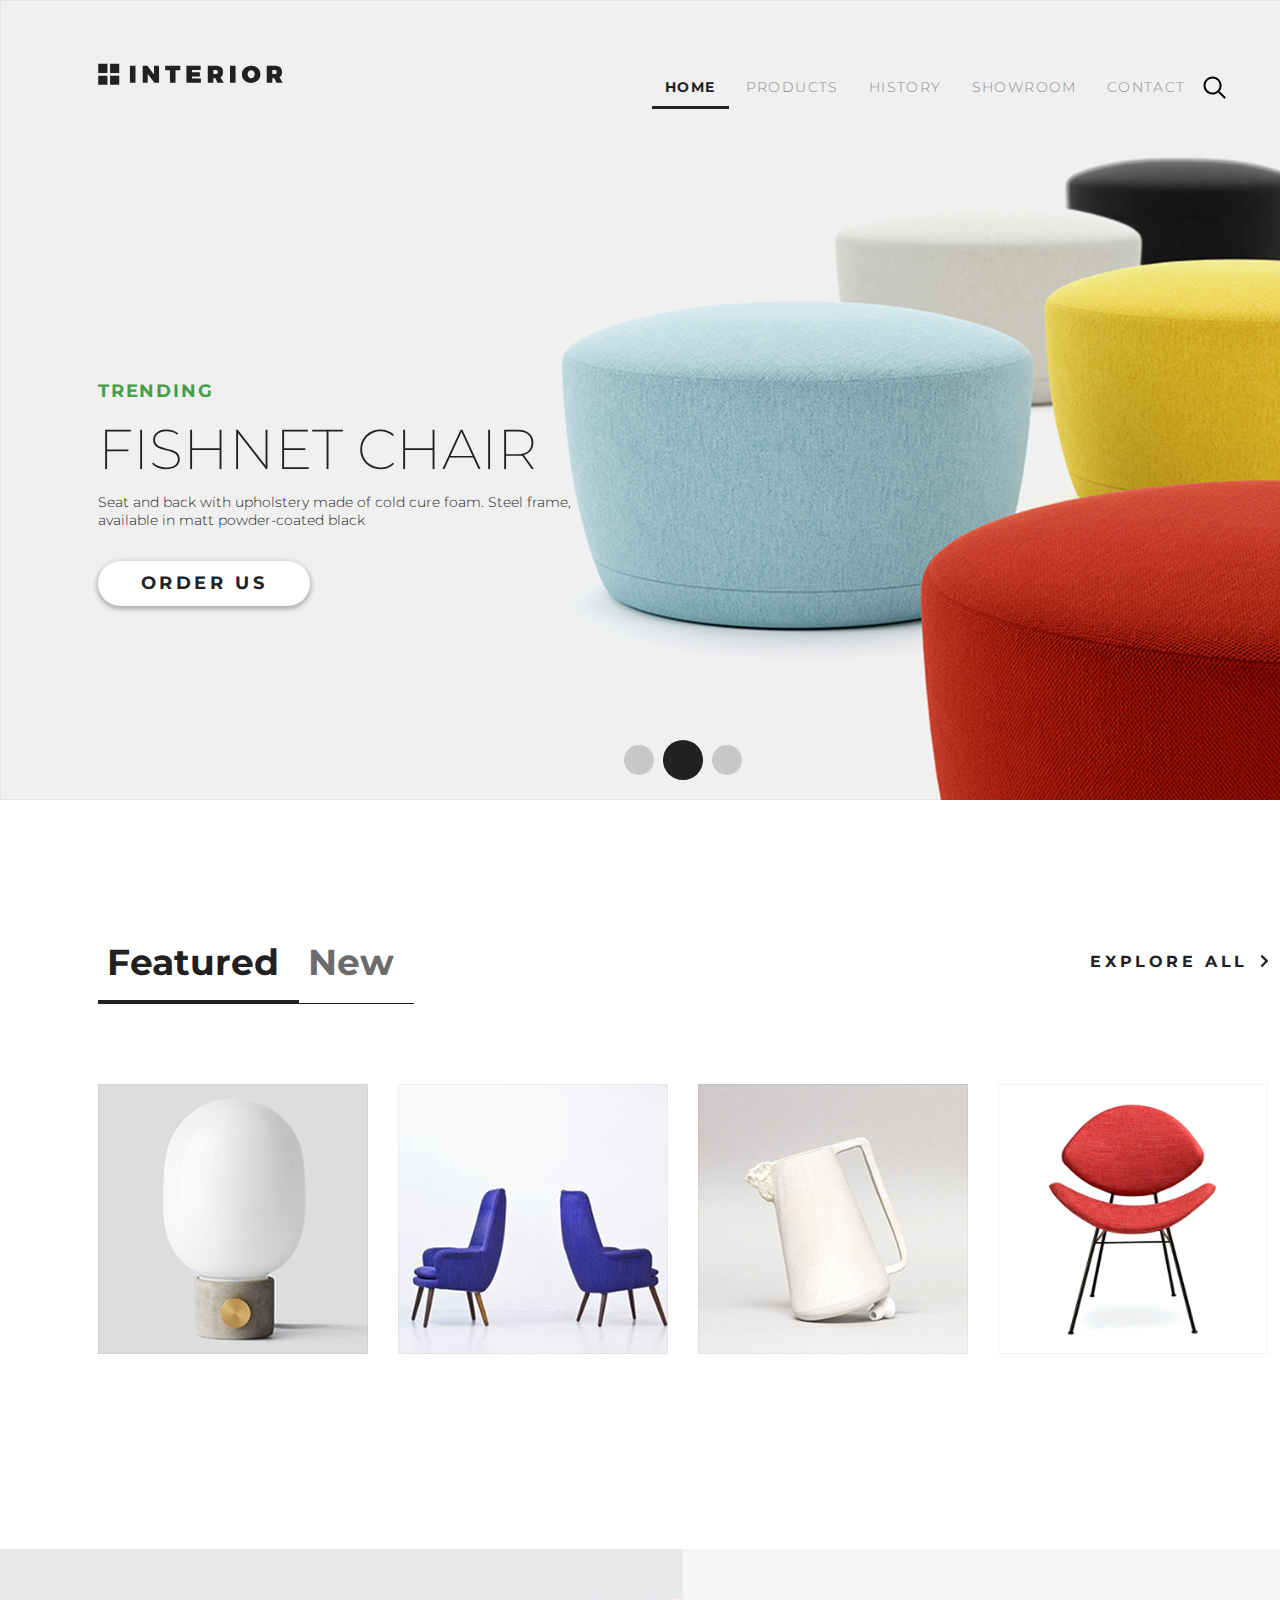
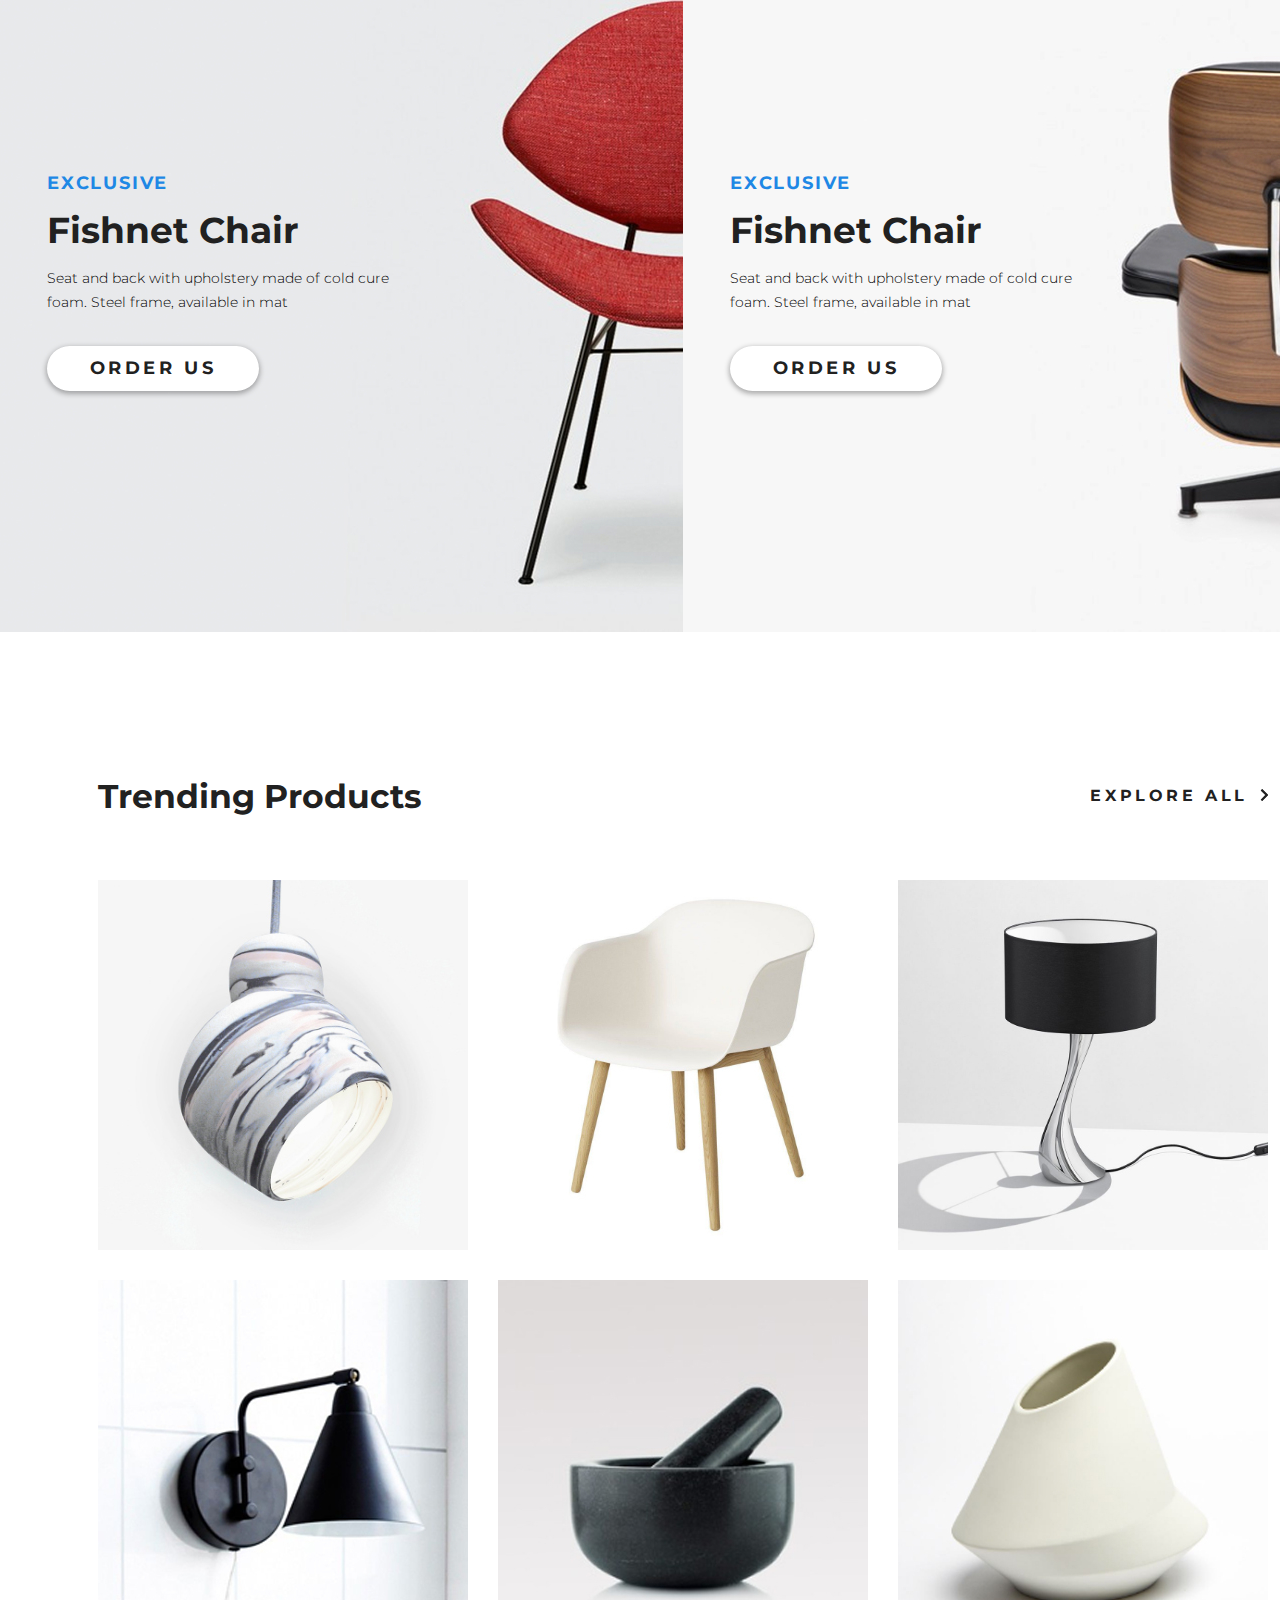
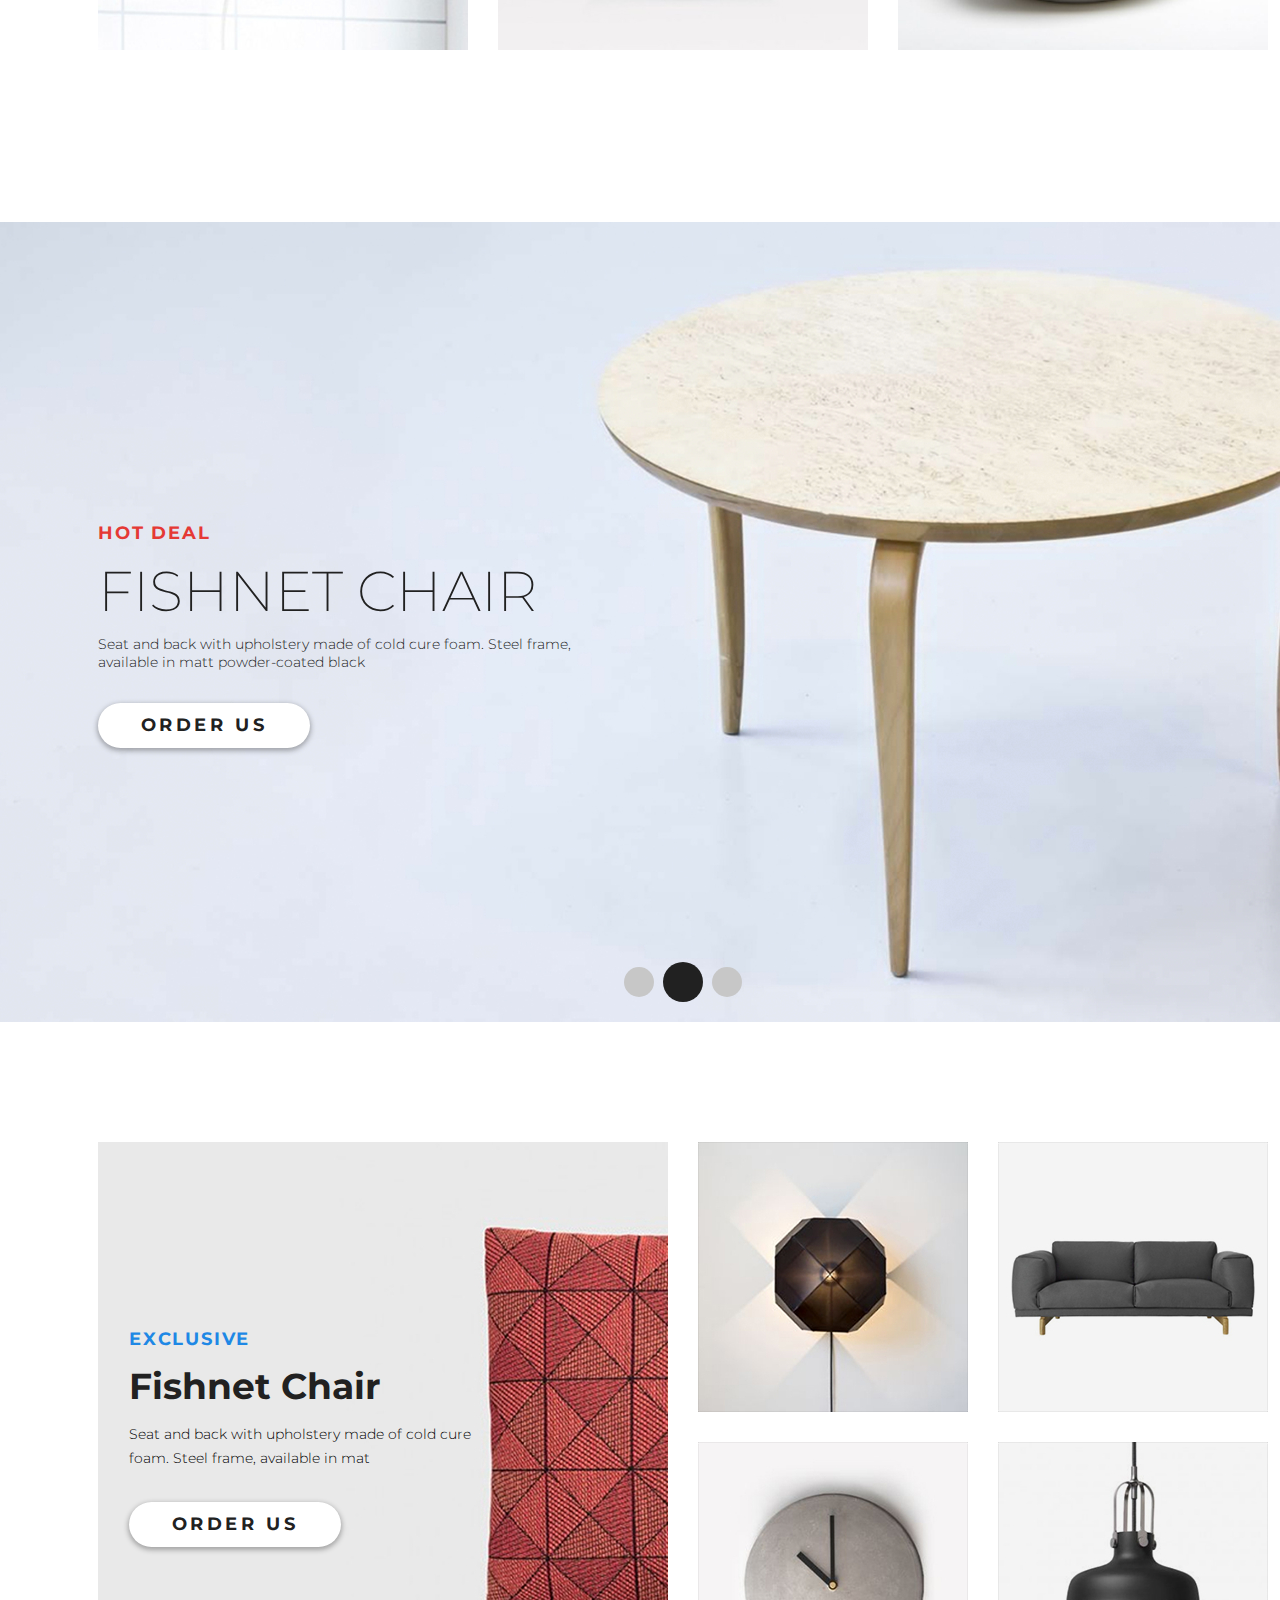
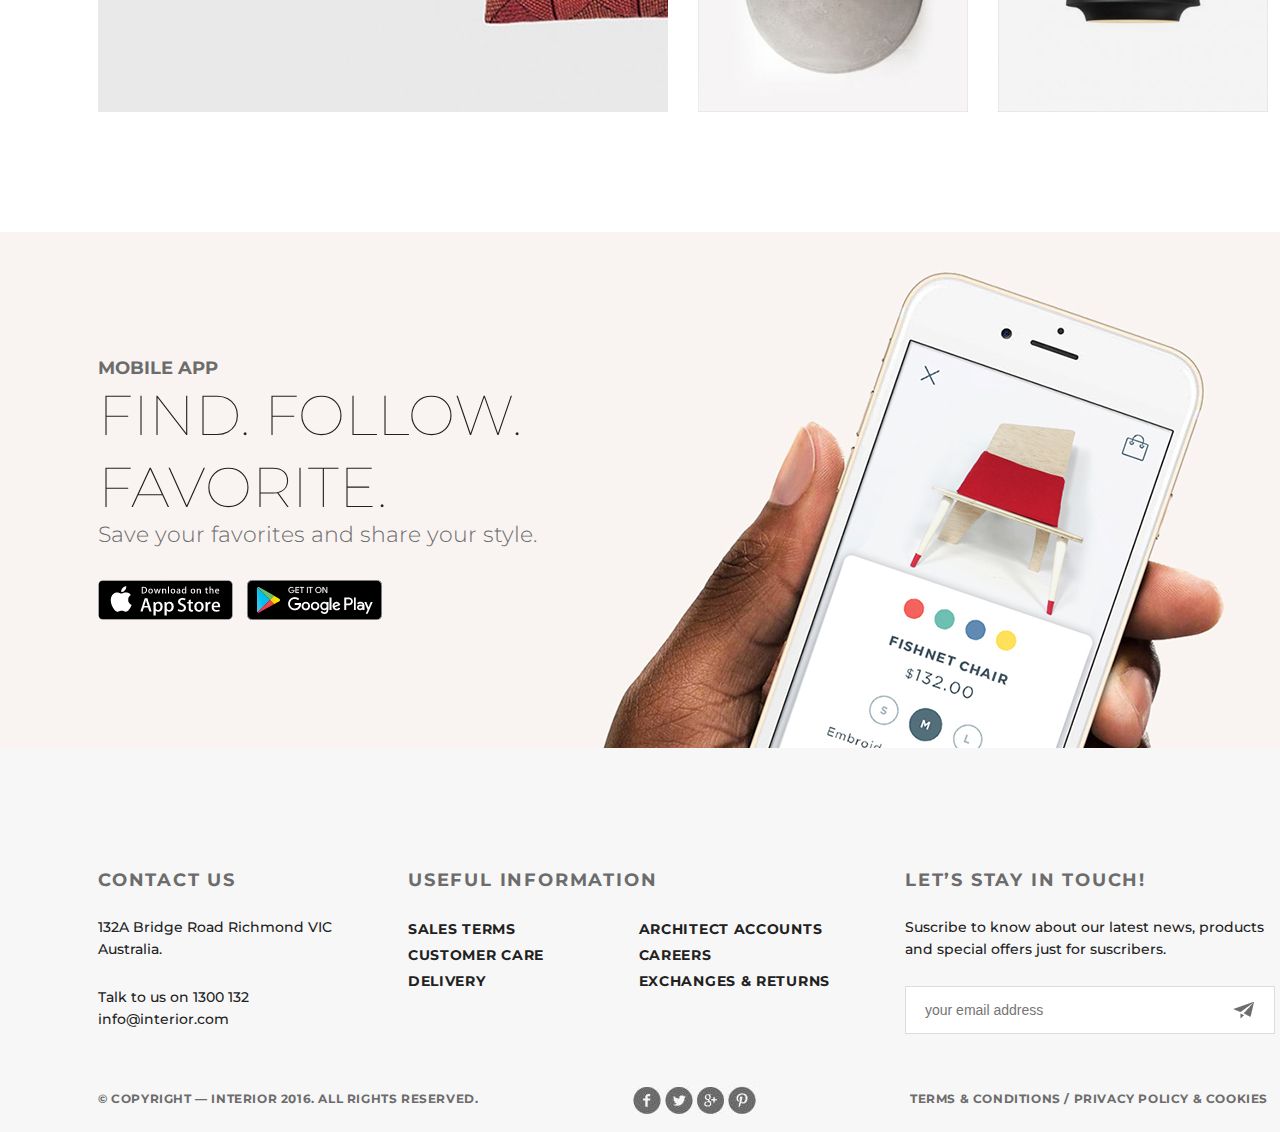
<file: index.html>
<!DOCTYPE html>
<html lang="en">
<head>
    <meta charset="UTF-8">
    <meta name="viewport" content="width=device-width, initial-scale=1.0">
    <meta http-equiv="X-UA-Compatible" content="ie=edge">
     <link href="https://fonts.googleapis.com/css2?family=Montserrat:wght@100;200;300;400;500;700&display=swap" rel="stylesheet">
    <link rel="stylesheet" href="css/style.css">
    <title>Home | Interior</title>
</head>
<body>
    <div class="main-container">
        <div class="slider">
            <header class="header clearfix padding-site">
                <a class="logo" href="#"><img src="img/logo.svg" alt="logo"></a>
                <nav class="main-nav">
                    <ul class="menu">
                        <li class="menu-list"><a href="#" class="menu-link menu-link-active">Home</a></li>
                        <li class="menu-list"><a href="products.html" class="menu-link">Products</a></li>
                        <li class="menu-list"><a href="#" class="menu-link">History</a></li>
                        <li class="menu-list"><a href="#" class="menu-link">Showroom</a></li>
                        <li class="menu-list"><a href="contact.html" class="menu-link">Contact</a></li>
                        <li class="menu-list"><img class="search" src="img/search.svg" alt="search"></li>
                    </ul>
                </nav>
            </header>
            <div class="slider-text padding-site">
                <p class="slider-trending">Trending</p>
                <h2 class="slider-h2">Fishnet chair</h2>
                <div class="slider-content">Seat and back with upholstery made of cold cure foam. Steel frame, available in matt powder-coated black</div>
                <a href="fishnet-chair.html" class="button-order-us">Order us</a>
            </div>
            <div class="pagination">
                <a href="#" class="pagination-list"></a>
                <a href="#" class="pagination-list pagination-list-center"></a>
                <a href="#" class="pagination-list"></a>
            </div>
        </div>
        <div class="featured-container">
            <div class="featured-title padding-site">
                <ul class="featured-tab">
                    <li class="featured-tab-list"><a href="#" class="featured-tab-link featured-tab-link-active">Featured</a></li><li class="featured-tab-list"><a href="#" class="featured-tab-link">New</a></li>
                </ul>
                <a href="products.html" class="button-explore-all">
                    Explore all<img class="arrow" src="img/arrow.svg" alt="arrow">
                </a>
            </div>
            <div class="featured-content padding-site">
                <div class="featured-product">
                    <div class="featured-product-hover">
                        <a href="fishnet-chair.html" class="featured-product-link"><img class="button-arrow" src="img/arrow.svg" alt="arrow-link"></a>
                        <h2 class="featured-product-h2">Fishnet chair</h2>
                        <p class="featured-product-text">Seat and back with upholstery made of cold cure foam</p>
                    </div>
                </div>
                <div class="featured-product">
                    <div class="featured-product-hover">
                        <a href="fishnet-chair.html" class="featured-product-link"><img class="button-arrow" src="img/arrow.svg" alt="arrow-link"></a>
                        <h2 class="featured-product-h2">Fishnet chair</h2>
                        <p class="featured-product-text">Seat and back with upholstery made of cold cure foam</p>
                    </div>
                </div>
                <div class="featured-product">
                    <div class="featured-product-hover">
                        <a href="fishnet-chair.html" class="featured-product-link"><img class="button-arrow" src="img/arrow.svg" alt="arrow-link"></a>
                        <h2 class="featured-product-h2">Fishnet chair</h2>
                        <p class="featured-product-text">Seat and back with upholstery made of cold cure foam</p>
                    </div>
                </div>
                <div class="featured-product">
                    <div class="featured-product-hover">
                        <a href="fishnet-chair.html" class="featured-product-link"><img class="button-arrow" src="img/arrow.svg" alt="arrow-link"></a>
                        <h2 class="featured-product-h2">Fishnet chair</h2>
                        <p class="featured-product-text">Seat and back with upholstery made of cold cure foam</p>
                    </div>
                </div>
            </div>
        </div>
        <div class="promo-container">
            <div class="promo-product">
                <div class="promo-content">
                    <p class="promo-exclusive">Exclusive</p>
                    <h2 class="promo-h2">Fishnet Chair</h2>
                    <p class="promo-text">Seat and back with upholstery made of cold cure foam. Steel frame, available in mat</p>
                    <a href="fishnet-chair.html" class="button-order-us">Order us</a>
                </div>
            </div>
            <div class="promo-product">
                <div class="promo-content">
                    <p class="promo-exclusive">Exclusive</p>
                    <h2 class="promo-h2">Fishnet Chair</h2>
                    <p class="promo-text">Seat and back with upholstery made of cold cure foam. Steel frame, available in mat</p>
                    <a href="fishnet-chair.html" class="button-order-us">Order us</a>
                </div>
            </div>
        </div>
        <div class="trending-container padding-site">
            <div class="trending-title">
                <h2 class="trending-h2">Trending Products</h2>
                <a href="products.html" class="button-explore-all">
                    Explore all<img class="arrow" src="img/arrow.svg" alt="arrow">
                </a>
            </div>
            <div class="trending-content">
                <a href="fishnet-chair.html">
                    <img src="img/product-img-6.jpg" alt="product1" class="product-img">
                </a>
                <a href="fishnet-chair.html">
                    <img src="img/product-img-5.jpg" alt="product2" class="product-img">
                </a>
                <a href="fishnet-chair.html">
                    <img src="img/product-img-4.jpg" alt="product3" class="product-img">
                </a>
                <a href="fishnet-chair.html">
                    <img src="img/product-img-3.jpg" alt="product4" class="product-img">
                </a>
                <a href="fishnet-chair.html">
                    <img src="img/product-img-2.jpg" alt="product5" class="product-img">
                </a>
                <a href="fishnet-chair.html">
                    <img src="img/product-img-1.jpg" alt="product6" class="product-img">
                </a>
            </div>
        </div>
        <div class="hot-deal-slider">
            <div class="hot-deal-text padding-site">
                <p class="hot-deal">Hot deal</p>
                <h2 class="hot-deal-h2">Fishnet Chair</h2>
                <p class="hot-deal-content">Seat and back with upholstery made of cold cure foam. Steel frame, available in matt powder-coated black</p>
                <a href="fishnet-chair.html" class="button-order-us">Order us</a>
            </div>
            <div class="pagination">
                <a href="#" class="pagination-list"></a>
                <a href="#" class="pagination-list pagination-list-center"></a>
                <a href="#" class="pagination-list"></a>
            </div>
        </div>
        <div class="exclusive-container padding-site">
            <div class="exclusive-main-product">
                <div class="exclusive-main-content">
                    <p class="exclusive-exclusive">Exclusive</p>
                    <h2 class="exclusive-h2">Fishnet Chair</h2>
                    <p class="exclusive-text">Seat and back with upholstery made of cold cure foam. Steel frame, available in mat</p>
                    <a href="fishnet-chair.html" class="button-order-us">Order us</a>
                </div>
            </div>
            <div class="exclusive-other-products">
                <a href="fishnet-chair.html">
                    <img src="img/exclusive-product-4.jpg" alt="product2" class="exclusive-product-img">
                </a>
                <a href="fishnet-chair.html">
                    <img src="img/exclusive-product-3.jpg" alt="product3" class="exclusive-product-img">
                </a>
                <a href="fishnet-chair.html">
                    <img src="img/exclusive-product-2.jpg" alt="product4" class="exclusive-product-img">
                </a>
                <a href="fishnet-chair.html">
                    <img src="img/exclusive-product-1.jpg" alt="product5" class="exclusive-product-img">
                </a>
            </div>
        </div>
        <div class="mobile-app-container padding-site">
            <div class="mobile-app-text">
                <p class="mobile-app">Mobile app</p>
                <h2 class="mobile-app-h2">Find. Follow. Favorite.</h2>
                <p class="mobile-app-content">Save your favorites and share your style.</p>
                <div class="store-links-container">
                    <a class="store-link" href="#"><img src="img/app-store.jpg" alt="app store"></a>
                    <a class="store-link" href="#"><img src="img/google-play.jpg" alt="google play"></a>
                </div>
            </div>
        </div>
        <footer class="footer padding-site">
            <div class="fotter-content">
                <div class="contacts">
                    <h2 class="footer-content-h2">Contact us</h2>
                    <p class="footer-text footer-margin-bottom">132A Bridge Road Richmond VIC Australia.</p>
                    <p class="footer-text">Talk to us on 1300 132</p>
                    <p class="footer-text">info@interior.com</p>
                </div>
                <div class="useful-inform">
                    <h2 class="footer-content-h2">Useful information</h2>
                    <ul class="useful-inform-menu">
                        <li class="useful-inform-menu-list"><a href="#" class="useful-inform-menu-link">Sales terms</a></li>
                        <li class="useful-inform-menu-list"><a href="#" class="useful-inform-menu-link">Customer care</a></li>
                        <li class="useful-inform-menu-list"><a href="#" class="useful-inform-menu-link">Delivery</a></li>
                        <li class="useful-inform-menu-list"><a href="#" class="useful-inform-menu-link">Architect accounts</a></li>
                        <li class="useful-inform-menu-list"><a href="#" class="useful-inform-menu-link">Careers</a></li>
                        <li class="useful-inform-menu-list"><a href="#" class="useful-inform-menu-link">Exchanges & returns</a></li>
                    </ul>
                </div>
                <div class="subscribe">
                    <h2 class="footer-content-h2">Let’s Stay in Touch!</h2>
                    <p class="footer-text footer-margin-bottom">Suscribe to know about our latest news, products and special offers just for suscribers.</p>
                    <form action="#" class="subscribe-form">
                        <input type="text" class="subscribe-input" placeholder="your email address">
                        <a href="#" class="button-subscribe"><img src="img/submit-logo.png" alt="submit" class="button-subscribe-img"></a>
                    </form>
                </div>
            </div>
            <div class="footers-footer">
                <p class="footers-text">&copy;&nbsp;Copyright&nbsp;&mdash; INTERIOR 2016. All Rights Reserved.</p>
                <ul class="fotters-social-network-menu">
                    <li class="fotters-social-network-list"><a href="#"><img src="img/logo-facebook.jpg" alt="facebook"></a></li>
                    <li class="fotters-social-network-list"><a href="#"><img src="img/logo-twitter.jpg" alt="twitter"></a></li>
                    <li class="fotters-social-network-list"><a href="#"><img src="img/logo-google.jpg" alt="google"></a></li>
                    <li class="fotters-social-network-list"><a href="#"><img src="img/logo-pinterest.jpg" alt="pinterest"></a></li>
                </ul>
                <p class="footers-text">Terms &amp;&nbsp;Conditions&nbsp;/ Privacy policy &amp;&nbsp;Cookies</p>
            </div>
        </footer>
    </div>
</body>
</html>
</file>
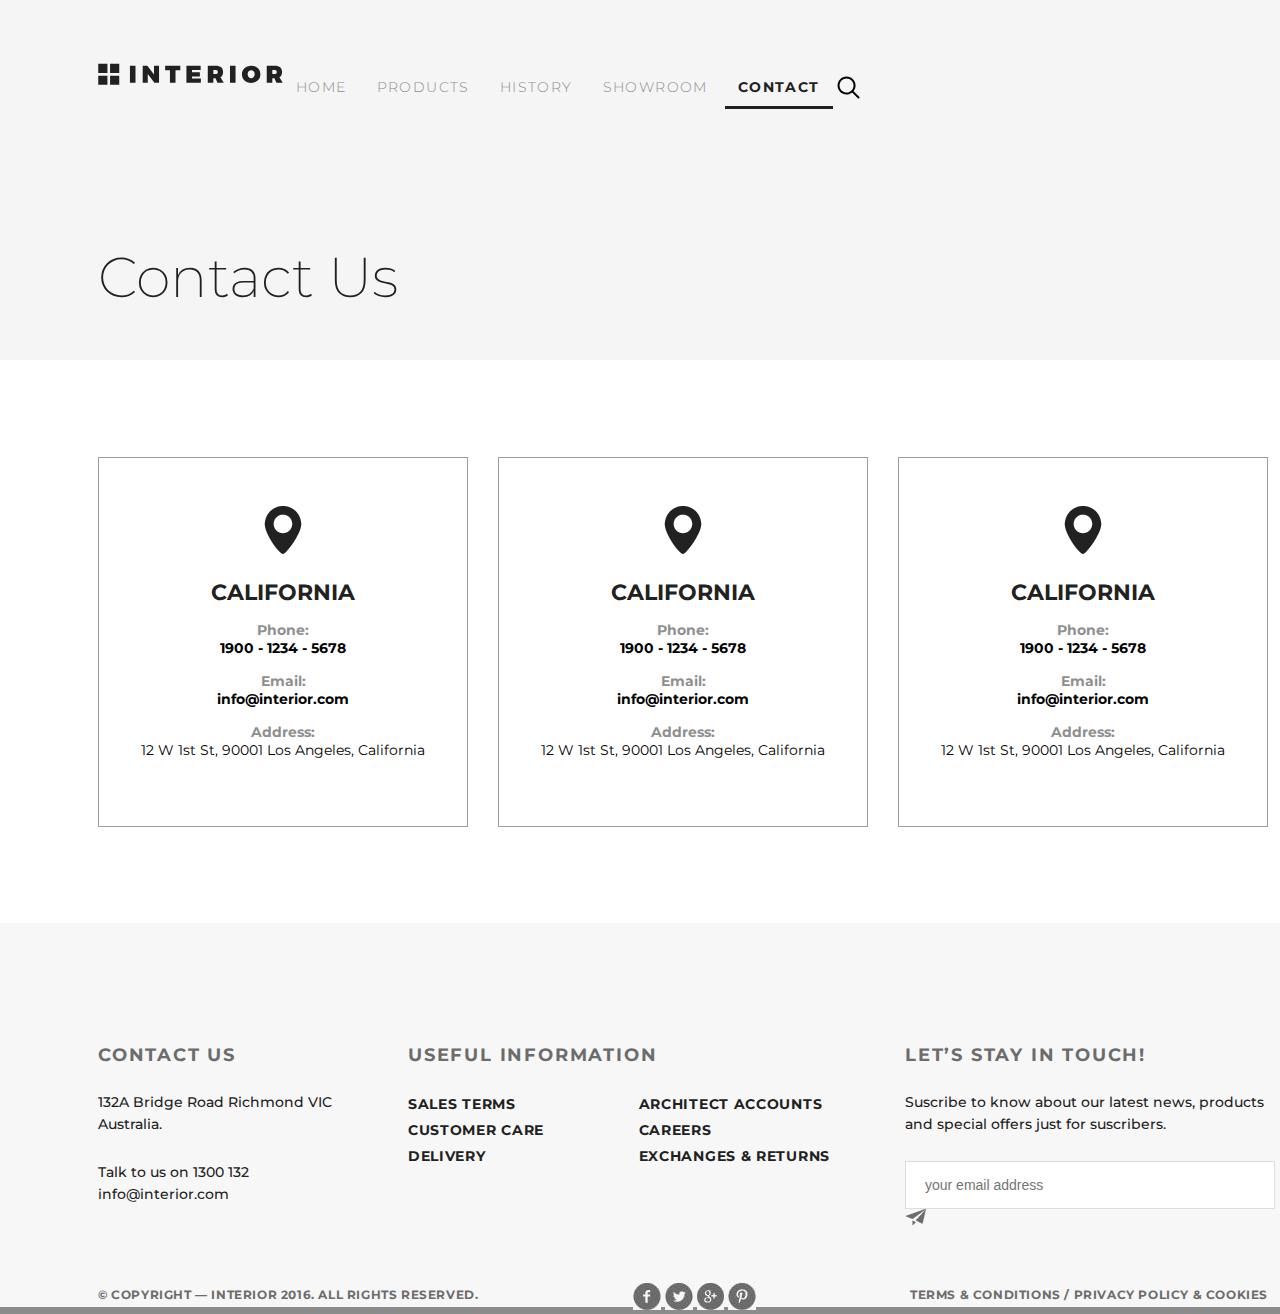
<file: contact.html>
<!DOCTYPE html>
<html lang="en">
<head>
    <meta charset="UTF-8">
    <meta name="viewport" content="width=device-width, initial-scale=1.0">
    <meta http-equiv="X-UA-Compatible" content="ie=edge">
     <link href="https://fonts.googleapis.com/css2?family=Montserrat:wght@100;300;400;500;700&display=swap" rel="stylesheet">
    <link rel="stylesheet" href="css/style.css">
    <title>Document</title>
</head>
<body>
    <div class="main-container">
        <div class="contact-header">
            <header class="header clearfix padding-site">
                <a class="logo" href="#"><img src="img/logo.svg" alt="logo"></a>
                <ul class="menu">
                    <li class="menu-list"><a href="index.html" class="menu-link">Home</a></li>
                    <li class="menu-list"><a href="#" class="menu-link">Products</a></li>
                    <li class="menu-list"><a href="#" class="menu-link">History</a></li>
                    <li class="menu-list"><a href="#" class="menu-link">Showroom</a></li>
                    <li class="menu-list"><a href="#" class="menu-link menu-link-active">Contact</a></li>
                    <li class="menu-list"><img class="search" src="img/search.svg" alt="search"></li>
                </ul>
            </header>
            <h2 class="contact-header-h2 padding-site">Contact Us</h2>
        </div>
        <div class="location-container padding-site">
            <div class="location-content">
                <img src="img/location-logo.png" alt="location logo" class="location-logo">
                <h3 class="location-h3">California</h3>
                <p class="location-text"><span class="location-span">Phone:</span><br><b>1900 - 1234 - 5678</b></p>
                <p class="location-text"><span class="location-span">Email:</span><br><b>info@interior.com</b></p>
                <p class="location-text"><span class="location-span">Address:</span><br>12 W 1st St, 90001 Los Angeles, California</p>
            </div>
            <div class="location-content">
                <img src="img/location-logo.png" alt="location logo" class="location-logo">
                <h3 class="location-h3">California</h3>
                <p class="location-text"><span class="location-span">Phone:</span><br><b>1900 - 1234 - 5678</b></p>
                <p class="location-text"><span class="location-span">Email:</span><br><b>info@interior.com</b></p>
                <p class="location-text"><span class="location-span">Address:</span><br>12 W 1st St, 90001 Los Angeles, California</p>
            </div>
            <div class="location-content">
                <img src="img/location-logo.png" alt="location logo" class="location-logo">
                <h3 class="location-h3">California</h3>
                <p class="location-text"><span class="location-span">Phone:</span><br><b>1900 - 1234 - 5678</b></p>
                <p class="location-text"><span class="location-span">Email:</span><br><b>info@interior.com</b></p>
                <p class="location-text"><span class="location-span">Address:</span><br>12 W 1st St, 90001 Los Angeles, California</p>
            </div>
        </div>
        <footer class="footer padding-site">
            <div class="fotter-content">
                <div class="contacts">
                    <h2 class="footer-content-h2">Contact us</h2>
                    <p class="footer-text footer-margin-bottom">132A Bridge Road Richmond VIC Australia.</p>
                    <p class="footer-text">Talk to us on 1300 132</p>
                    <p class="footer-text">info@interior.com</p>
                </div>
                <div class="useful-inform">
                    <h2 class="footer-content-h2">Useful information</h2>
                    <ul class="useful-inform-menu">
                        <li class="useful-inform-menu-list"><a href="#" class="useful-inform-menu-link">Sales terms</a></li>
                        <li class="useful-inform-menu-list"><a href="#" class="useful-inform-menu-link">Customer care</a></li>
                        <li class="useful-inform-menu-list"><a href="#" class="useful-inform-menu-link">Delivery</a></li>
                        <li class="useful-inform-menu-list"><a href="#" class="useful-inform-menu-link">Architect accounts</a></li>
                        <li class="useful-inform-menu-list"><a href="#" class="useful-inform-menu-link">Careers</a></li>
                        <li class="useful-inform-menu-list"><a href="#" class="useful-inform-menu-link">Exchanges & returns</a></li>
                    </ul>
                </div>
                <div class="subscribe">
                    <h2 class="footer-content-h2">Let’s Stay in Touch!</h2>
                    <p class="footer-text footer-margin-bottom">Suscribe to know about our latest news, products and special offers just for suscribers.</p>
                    <form action="#" class="subscribe-form">
                        <input type="text" class="subscribe-input" placeholder="your email address">
                        <a href="#" class="subscribe-button"><img src="img/submit-logo.png" alt="submit" class="subscribe-button-img"></a>
                    </form>
                </div>
            </div>
            <div class="footers-footer">
                <p class="footers-text">&copy;&nbsp;Copyright&nbsp;&mdash; INTERIOR 2016. All Rights Reserved.</p>
                <ul class="fotters-social-network-menu">
                    <li class="fotters-social-network-list"><a href="#"><img src="img/logo-facebook.jpg" alt="facebook"></a></li>
                    <li class="fotters-social-network-list"><a href="#"><img src="img/logo-twitter.jpg" alt="twitter"></a></li>
                    <li class="fotters-social-network-list"><a href="#"><img src="img/logo-google.jpg" alt="google"></a></li>
                    <li class="fotters-social-network-list"><a href="#"><img src="img/logo-pinterest.jpg" alt="pinterest"></a></li>
                </ul>
                <p class="footers-text">Terms &amp;&nbsp;Conditions&nbsp;/ Privacy policy &amp;&nbsp;Cookies</p>
            </div>
        </footer>
    </div>
</body>
</html>
</file>
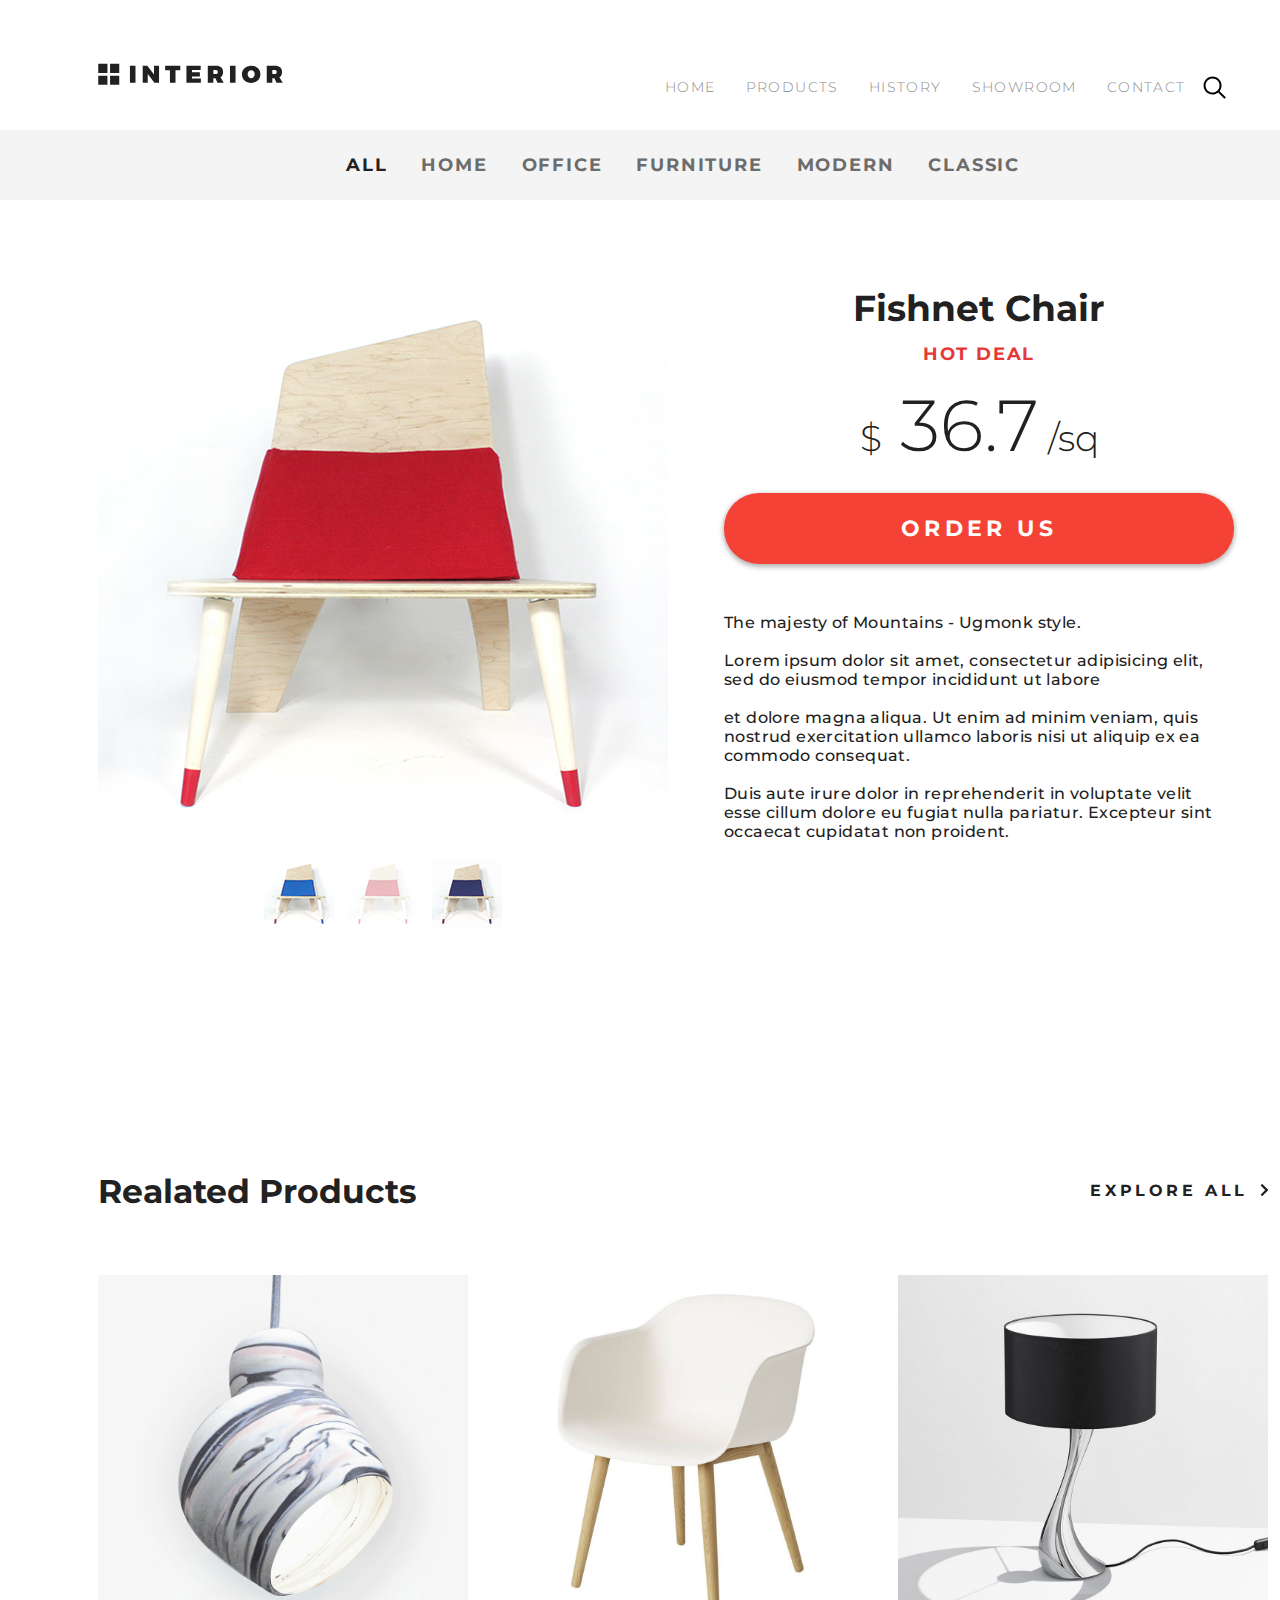
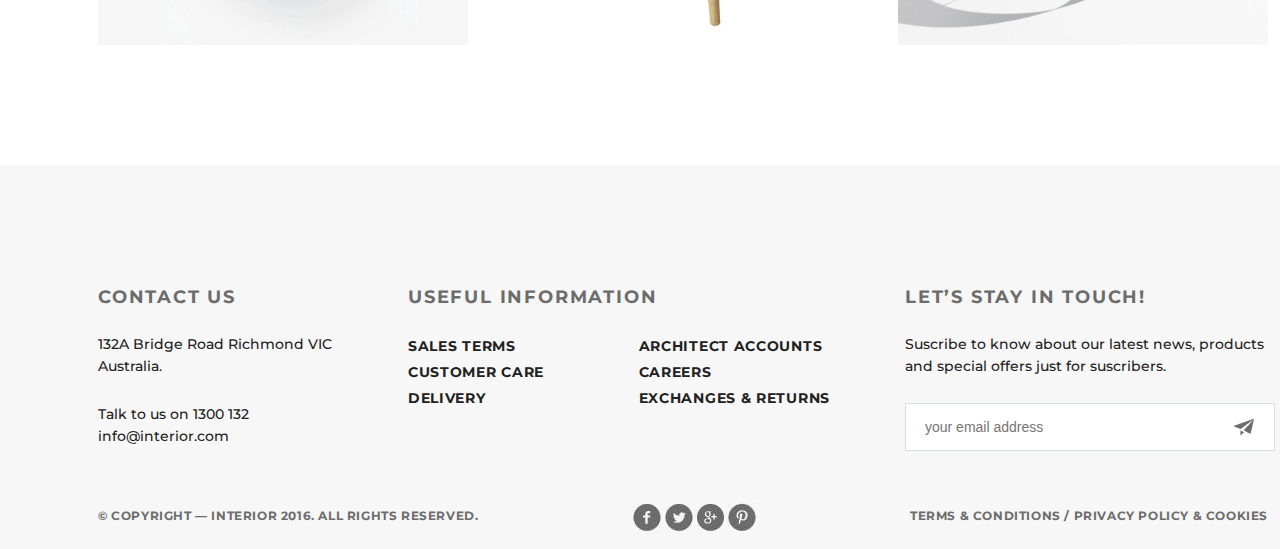
<file: fishnet-chair.html>
<!DOCTYPE html>
<html lang="en">
<head>
    <meta charset="UTF-8">
    <meta name="viewport" content="width=device-width, initial-scale=1.0">
    <meta http-equiv="X-UA-Compatible" content="ie=edge">
     <link href="https://fonts.googleapis.com/css2?family=Montserrat:wght@100;200;300;400;500;700&display=swap" rel="stylesheet">
    <link rel="stylesheet" href="css/style.css">
    <title>Fishnet chair | Interior</title>
</head>
<body>
    <div class="main-container">
        <header class="header clearfix padding-site">
            <a class="logo" href="#"><img src="img/logo.svg" alt="logo"></a>
            <nav class="main-nav">
                <ul class="menu">
                    <li class="menu-list"><a href="index.html" class="menu-link">Home</a></li>
                    <li class="menu-list"><a href="products.html" class="menu-link">Products</a></li>
                    <li class="menu-list"><a href="#" class="menu-link">History</a></li>
                    <li class="menu-list"><a href="#" class="menu-link">Showroom</a></li>
                    <li class="menu-list"><a href="contact.html" class="menu-link">Contact</a></li>
                    <li class="menu-list"><img class="search" src="img/search.svg" alt="search"></li>
                </ul>
            </nav>
        </header>
        <nav class="categories-nav">
            <ul class="categories-menu">
                <li class="categories-list"><a href="#" class="categories-link categories-link-active">All</a></li>
                <li class="categories-list"><a href="#" class="categories-link">Home</a></li>
                <li class="categories-list"><a href="#" class="categories-link">Office</a></li>
                <li class="categories-list"><a href="#" class="categories-link">Furniture</a></li>
                <li class="categories-list"><a href="#" class="categories-link">Modern</a></li>
                <li class="categories-list"><a href="#" class="categories-link">Classic</a></li>
            </ul>
        </nav>
        <main class="product-details padding-site">
            <div class="product-slider">
                <img src="img/slider1.jpg" alt="main chair" class="main-product">
                <div class="product-slider-pagination">
                    <img src="img/controll-1.jpg" alt="chair" class="pagination-product">
                    <img src="img/controll-2.jpg" alt="chair" class="pagination-product">
                    <img src="img/controll-3.jpg" alt="chair" class="pagination-product">
                </div>
            </div>
            <div class="product-inform">
                <h2 class="product-inform-h2">Fishnet Chair</h2>
                <p class="hot-deal">Hot deal</p>
                <p class="product-price">$&nbsp;&nbsp;<span class="price-value">36.7</span>&nbsp;/sq</p>
                <a href="#" class="button-order-us-red">Order us</a>
                <p class="product-inform-text">The majesty of Mountains - Ugmonk style.<br><br>Lorem ipsum dolor sit amet, consectetur adipisicing elit, sed do eiusmod tempor incididunt ut labore<br><br> et dolore magna aliqua. Ut enim ad minim veniam, quis nostrud exercitation ullamco laboris nisi ut aliquip ex ea commodo consequat.<br><br>Duis aute irure dolor in reprehenderit in voluptate velit esse cillum dolore eu fugiat nulla pariatur. Excepteur sint occaecat cupidatat non proident.</p>
            </div>
        </main>
        <div class="related-container padding-site">
            <div class="related-title">
                <h2 class="related-h2">Realated Products</h2>
                <a href="products.html" class="button-explore-all">
                    Explore all<img class="arrow" src="img/arrow.svg" alt="arrow">
                </a>
            </div>
            <div class="related-content">
                <a href="#">
                    <img src="img/product-img-6.jpg" alt="product1" class="product-img">
                </a>
                <a href="#">
                    <img src="img/product-img-5.jpg" alt="product2" class="product-img">
                </a>
                <a href="#">
                    <img src="img/product-img-4.jpg" alt="product3" class="product-img">
                </a>
            </div>
        </div>
        <footer class="footer padding-site">
            <div class="fotter-content">
                <div class="contacts">
                    <h2 class="footer-content-h2">Contact us</h2>
                    <p class="footer-text footer-margin-bottom">132A Bridge Road Richmond VIC Australia.</p>
                    <p class="footer-text">Talk to us on 1300 132</p>
                    <p class="footer-text">info@interior.com</p>
                </div>
                <div class="useful-inform">
                    <h2 class="footer-content-h2">Useful information</h2>
                    <ul class="useful-inform-menu">
                        <li class="useful-inform-menu-list"><a href="#" class="useful-inform-menu-link">Sales terms</a></li>
                        <li class="useful-inform-menu-list"><a href="#" class="useful-inform-menu-link">Customer care</a></li>
                        <li class="useful-inform-menu-list"><a href="#" class="useful-inform-menu-link">Delivery</a></li>
                        <li class="useful-inform-menu-list"><a href="#" class="useful-inform-menu-link">Architect accounts</a></li>
                        <li class="useful-inform-menu-list"><a href="#" class="useful-inform-menu-link">Careers</a></li>
                        <li class="useful-inform-menu-list"><a href="#" class="useful-inform-menu-link">Exchanges & returns</a></li>
                    </ul>
                </div>
                <div class="subscribe">
                    <h2 class="footer-content-h2">Let’s Stay in Touch!</h2>
                    <p class="footer-text footer-margin-bottom">Suscribe to know about our latest news, products and special offers just for suscribers.</p>
                    <form action="#" class="subscribe-form">
                        <input type="text" class="subscribe-input" placeholder="your email address">
                        <a href="#" class="button-subscribe"><img src="img/submit-logo.png" alt="submit" class="button-subscribe-img"></a>
                    </form>
                </div>
            </div>
            <div class="footers-footer">
                <p class="footers-text">&copy;&nbsp;Copyright&nbsp;&mdash; INTERIOR 2016. All Rights Reserved.</p>
                <ul class="fotters-social-network-menu">
                    <li class="fotters-social-network-list"><a href="#"><img src="img/logo-facebook.jpg" alt="facebook"></a></li>
                    <li class="fotters-social-network-list"><a href="#"><img src="img/logo-twitter.jpg" alt="twitter"></a></li>
                    <li class="fotters-social-network-list"><a href="#"><img src="img/logo-google.jpg" alt="google"></a></li>
                    <li class="fotters-social-network-list"><a href="#"><img src="img/logo-pinterest.jpg" alt="pinterest"></a></li>
                </ul>
                <p class="footers-text">Terms &amp;&nbsp;Conditions&nbsp;/ Privacy policy &amp;&nbsp;Cookies</p>
            </div>
        </footer>
    </div>
</body>
</html>
</file>
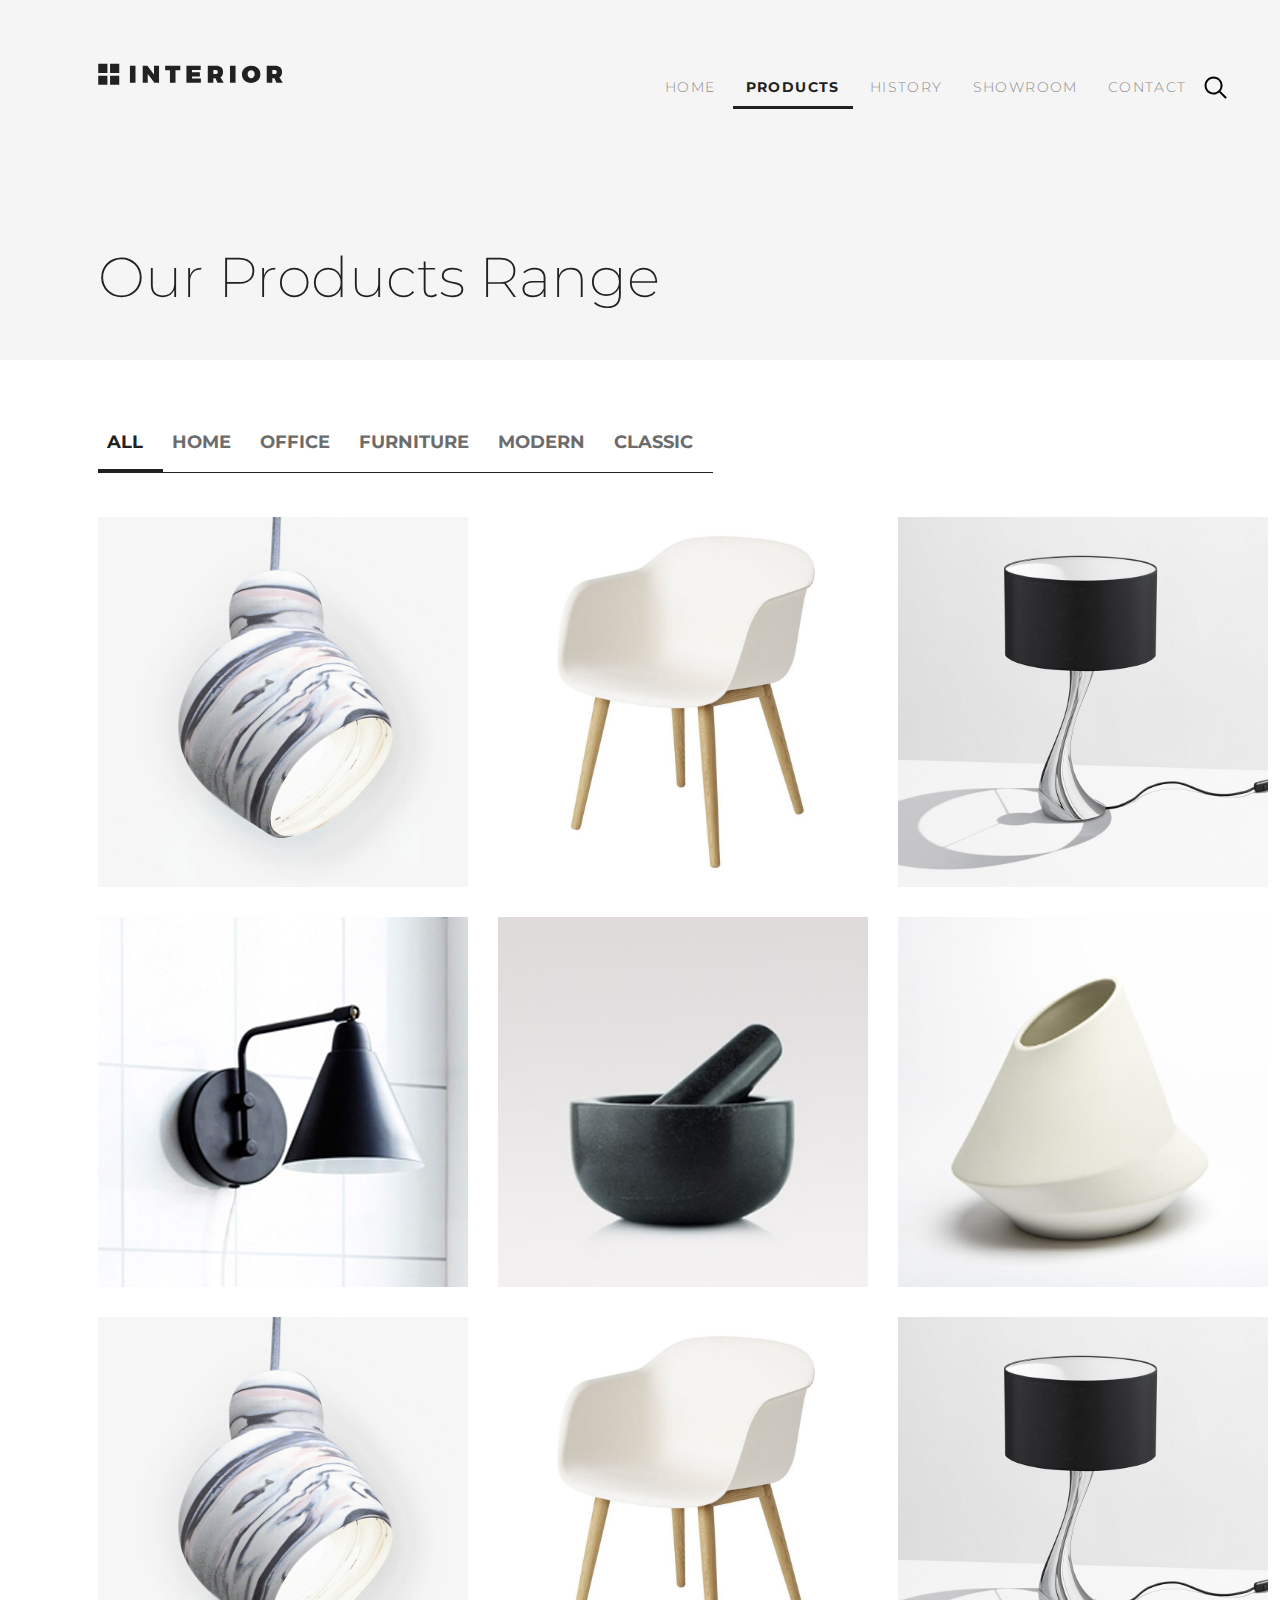
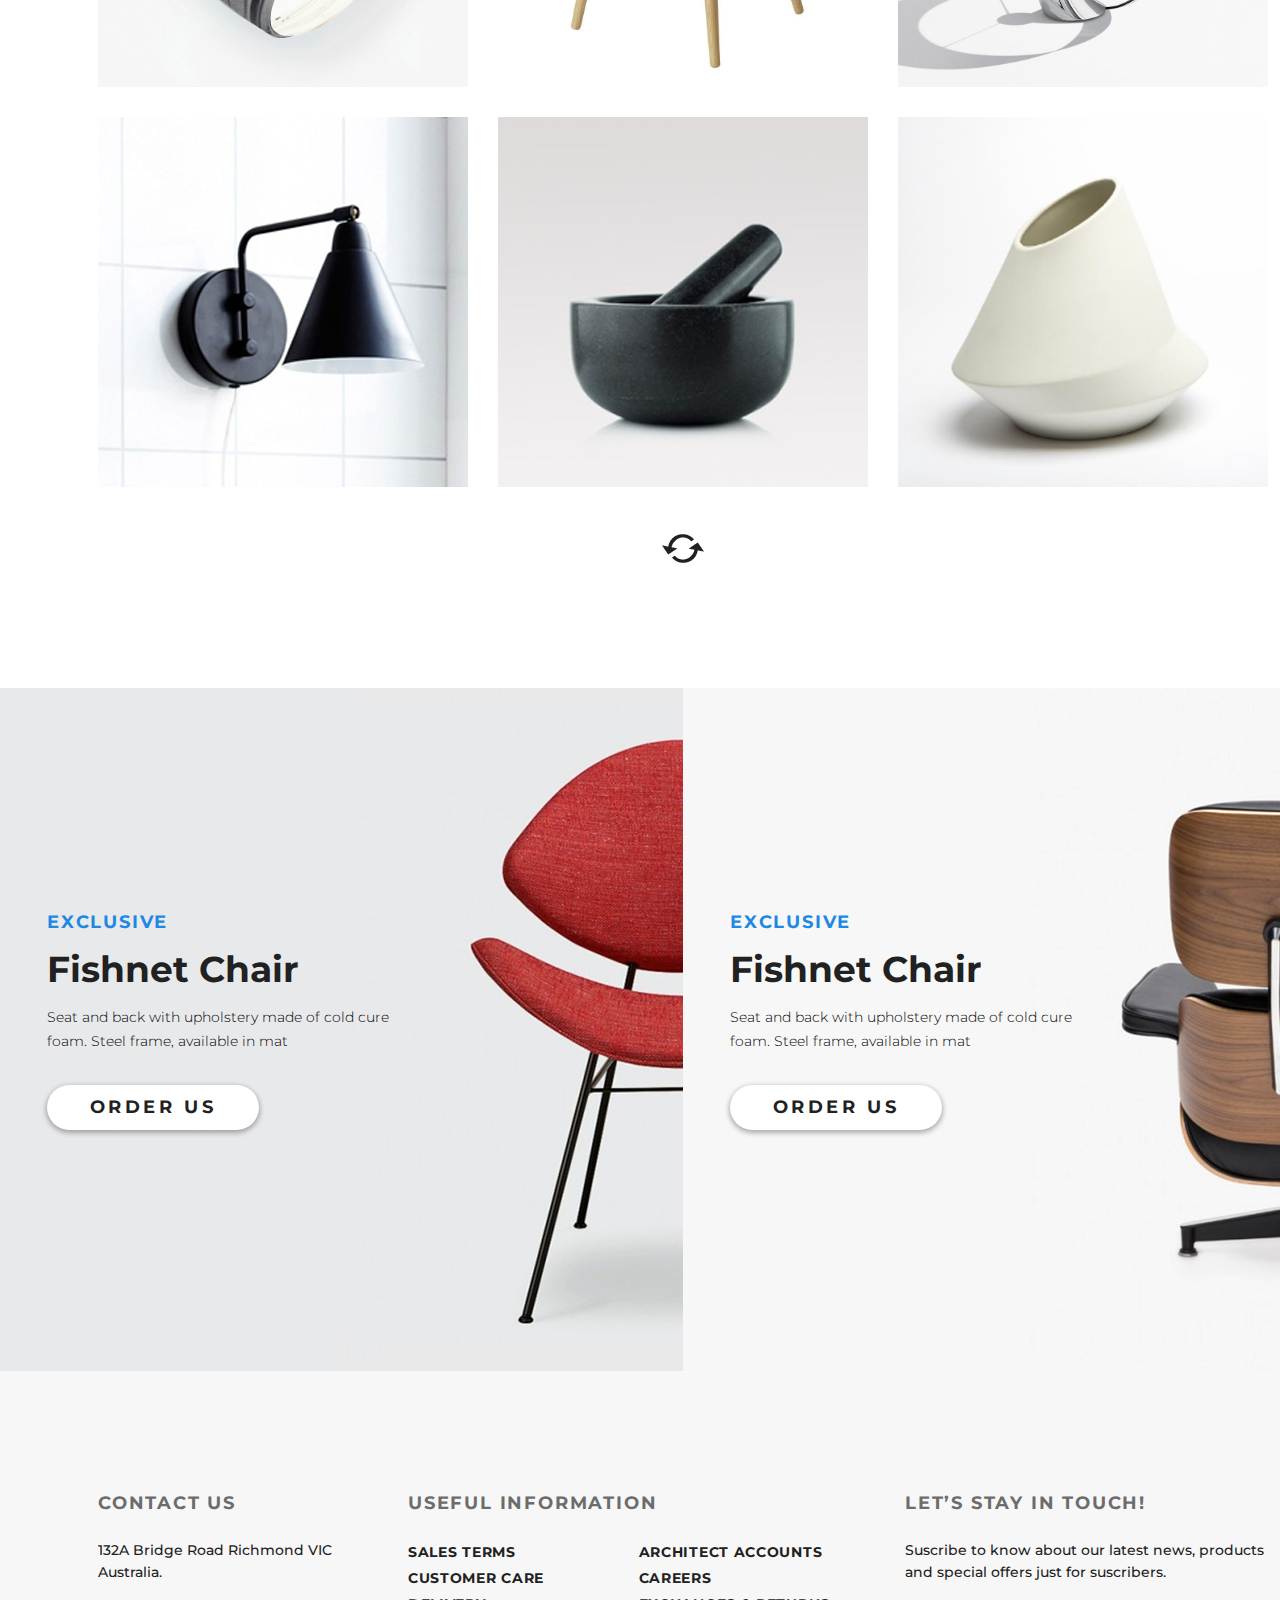
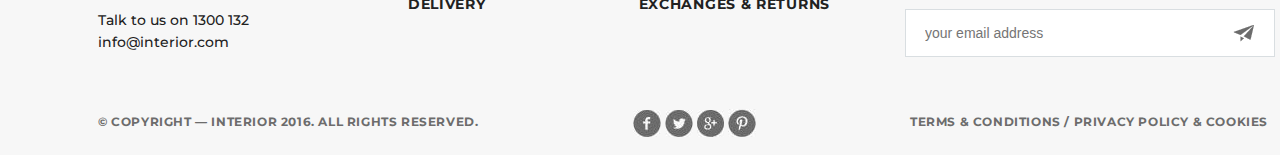
<file: products.html>
<!DOCTYPE html>
<html lang="en">
<head>
    <meta charset="UTF-8">
    <meta name="viewport" content="width=device-width, initial-scale=1.0">
    <meta http-equiv="X-UA-Compatible" content="ie=edge">
     <link href="https://fonts.googleapis.com/css2?family=Montserrat:wght@100;200;300;400;500;700&display=swap" rel="stylesheet">
    <link rel="stylesheet" href="css/style.css">
    <title>Products | Interior</title>
</head>
<body>
    <div class="main-container">
        <div class="products-header">
            <header class="header clearfix padding-site">
                <a class="logo" href="#"><img src="img/logo.svg" alt="logo"></a>
                <nav class="main-nav">
                    <ul class="menu">
                        <li class="menu-list"><a href="index.html" class="menu-link">Home</a></li>
                        <li class="menu-list"><a href="#" class="menu-link menu-link-active">Products</a></li>
                        <li class="menu-list"><a href="#" class="menu-link">History</a></li>
                        <li class="menu-list"><a href="#" class="menu-link">Showroom</a></li>
                        <li class="menu-list"><a href="contact.html" class="menu-link">Contact</a></li>
                        <li class="menu-list"><img class="search" src="img/search.svg" alt="search"></li>
                    </ul>
                </nav>
            </header>
            <h2 class="products-header-h2 padding-site">Our Products Range</h2>
        </div>
        <main class="products-main padding-site">
            <ul class="products-tab">
                <li class="products-tab-list"><a href="#" class="products-tab-link products-tab-link-active">All</a></li><li class="products-tab-list"><a href="#" class="products-tab-link">Home</a></li><li class="products-tab-list"><a href="#" class="products-tab-link">Office</a></li><li class="products-tab-list"><a href="#" class="products-tab-link">Furniture</a></li><li class="products-tab-list"><a href="#" class="products-tab-link">Modern</a></li><li class="products-tab-list"><a href="#" class="products-tab-link">Classic</a></li>
            </ul>
            <div class="products-content">
                <img src="img/product-img-6.jpg" alt="product1" class="product-img">
                <img src="img/product-img-5.jpg" alt="product2" class="product-img">
                <img src="img/product-img-4.jpg" alt="product3" class="product-img">
                <img src="img/product-img-3.jpg" alt="product4" class="product-img">
                <img src="img/product-img-2.jpg" alt="product5" class="product-img">
                <img src="img/product-img-1.jpg" alt="product6" class="product-img">
                <img src="img/product-img-6.jpg" alt="product1" class="product-img">
                <img src="img/product-img-5.jpg" alt="product2" class="product-img">
                <img src="img/product-img-4.jpg" alt="product3" class="product-img">
                <img src="img/product-img-3.jpg" alt="product4" class="product-img">
                <img src="img/product-img-2.jpg" alt="product5" class="product-img">
                <img src="img/product-img-1.jpg" alt="product6" class="product-img">
            </div>
            <div class="refresh-button-container">
                <a href="#" class="refresh-button">
                    <img src="img/refresh.png" alt="refresh">
                </a>
            </div>
        </main>
        <div class="promo-container">
            <div class="promo-product">
                <div class="promo-content">
                    <p class="promo-exclusive">Exclusive</p>
                    <h2 class="promo-h2">Fishnet Chair</h2>
                    <p class="promo-text">Seat and back with upholstery made of cold cure foam. Steel frame, available in mat</p>
                    <a href="fishnet-chair.html" class="button-order-us">Order us</a>
                </div>
            </div>
            <div class="promo-product">
                <div class="promo-content">
                    <p class="promo-exclusive">Exclusive</p>
                    <h2 class="promo-h2">Fishnet Chair</h2>
                    <p class="promo-text">Seat and back with upholstery made of cold cure foam. Steel frame, available in mat</p>
                    <a href="fishnet-chair.html" class="button-order-us">Order us</a>
                </div>
            </div>
        </div>
        <footer class="footer padding-site">
            <div class="fotter-content">
                <div class="contacts">
                    <h2 class="footer-content-h2">Contact us</h2>
                    <p class="footer-text footer-margin-bottom">132A Bridge Road Richmond VIC Australia.</p>
                    <p class="footer-text">Talk to us on 1300 132</p>
                    <p class="footer-text">info@interior.com</p>
                </div>
                <div class="useful-inform">
                    <h2 class="footer-content-h2">Useful information</h2>
                    <ul class="useful-inform-menu">
                        <li class="useful-inform-menu-list"><a href="#" class="useful-inform-menu-link">Sales terms</a></li>
                        <li class="useful-inform-menu-list"><a href="#" class="useful-inform-menu-link">Customer care</a></li>
                        <li class="useful-inform-menu-list"><a href="#" class="useful-inform-menu-link">Delivery</a></li>
                        <li class="useful-inform-menu-list"><a href="#" class="useful-inform-menu-link">Architect accounts</a></li>
                        <li class="useful-inform-menu-list"><a href="#" class="useful-inform-menu-link">Careers</a></li>
                        <li class="useful-inform-menu-list"><a href="#" class="useful-inform-menu-link">Exchanges & returns</a></li>
                    </ul>
                </div>
                <div class="subscribe">
                    <h2 class="footer-content-h2">Let’s Stay in Touch!</h2>
                    <p class="footer-text footer-margin-bottom">Suscribe to know about our latest news, products and special offers just for suscribers.</p>
                    <form action="#" class="subscribe-form">
                        <input type="text" class="subscribe-input" placeholder="your email address">
                        <a href="#" class="button-subscribe"><img src="img/submit-logo.png" alt="submit" class="button-subscribe-img"></a>
                    </form>
                </div>
            </div>
            <div class="footers-footer">
                <p class="footers-text">&copy;&nbsp;Copyright&nbsp;&mdash; INTERIOR 2016. All Rights Reserved.</p>
                <ul class="fotters-social-network-menu">
                    <li class="fotters-social-network-list"><a href="#"><img src="img/logo-facebook.jpg" alt="facebook"></a></li>
                    <li class="fotters-social-network-list"><a href="#"><img src="img/logo-twitter.jpg" alt="twitter"></a></li>
                    <li class="fotters-social-network-list"><a href="#"><img src="img/logo-google.jpg" alt="google"></a></li>
                    <li class="fotters-social-network-list"><a href="#"><img src="img/logo-pinterest.jpg" alt="pinterest"></a></li>
                </ul>
                <p class="footers-text">Terms &amp;&nbsp;Conditions&nbsp;/ Privacy policy &amp;&nbsp;Cookies</p>
            </div>
        </footer>
    </div>
</body>
</html>
</file>
<file: css/style.css>
* {
    padding: 0;
    margin: 0;
    box-sizing: border-box;
}

body {
    font-family: 'Montserrat', sans-serif;
    background-color: #8c8c8c;
}

.main-container {
    background-color: #ffffff;
    width: 1366px;
    margin: 0 auto;
}

.clearfix:after {
    content: "";
    display: table;
    clear: both;
}

.button-order-us {
    display: inline-block;
    width: 212px;
    height: 45px;
    margin-top: 32px;
    box-shadow: 0 2px 5px 1px rgba(33, 33, 33, 0.35);
    border-radius: 23px;
    background-color: #ffffff;
    text-align: center;
    text-decoration: none;
    font-size: 18px;
    font-weight: 700;
    line-height: 45px;
    text-transform: uppercase;
    color: #212121;
    letter-spacing: 3.6px;
}

.button-order-us-red {
    display: inline-block;
    width: 510px;
    height: 71px;
    box-shadow: 0 2px 5px 1px rgba(33, 33, 33, 0.35);
    border-radius: 35px;
    background-color: #f44336;
    margin-top: 31px;
    color: #ffffff;
    font-size: 22px;
    font-weight: 700;
    line-height: 71px;
    text-transform: uppercase;
    letter-spacing: 4.4px;
    text-decoration: none;
}

.button-order-us:hover {
    background: url(../img/arrow.svg) 90% 50% no-repeat, #ffffff;
}

.button-order-us-red:hover {
    background: url(../img/arrow-big.svg) 72% 50% no-repeat, #f44336;
}

.button-order-us:active, .button-order-us-red:active {
    box-shadow: none;
}

.padding-site {
    padding-left: 98px;
    padding-right: 98px;
}

.button-explore-all {
    font-size: 16px;
    font-weight: 700;
    line-height: 24px;
    text-transform: uppercase;
    color: #212121;
    letter-spacing: 3.6px;
    text-decoration: none;
}

.slider {
    height: 800px;
    background-image: url(../img/slider-img.jpg);
    position: relative;
}

.header {
    padding-top: 63px;
}

.logo {
    width: 185px;
    height: 22px;
    float: left;
}

.main-nav {
    float: left;
    margin-left: 369px;
}

.menu-list {
    display: inline;
}

.menu-link {
    padding: 0 13px 10px 13px;
    text-decoration: none;
    letter-spacing: 1.4px;
    color: #8c8c8c;
    font-size: 14px;
    font-weight: 300;
    line-height: 48px;
    text-transform: uppercase;
}

.menu-link:hover {
    color: #212121;
}

.menu-link-active {
    font-weight: 700;
    color: #212121;
    border-bottom: 3px solid #212121;
}

.search {
    vertical-align: middle;
}

.slider-text {
    margin-top: 256px;
}

.slider-trending {
    color: #43a047;
    font-size: 18px;
    font-weight: 700;
    text-transform: uppercase;
    letter-spacing: 1.8px;
    line-height: 48.02px;
}

.slider-h2, .hot-deal-h2 {
    color: #212121;
    font-size: 56px;
    font-weight: 200;
    text-transform: uppercase;
}

.slider-content, .hot-deal-content {
    width: 473px;
    color: #212121;
    font-size: 14px;
    font-weight: 300;
    margin-top: 10px;
}


.arrow {
    margin-left: 12px;
}

.pagination {
    text-align: center;
    position: absolute;
    width: 100%;
    bottom: 20px;
}

.pagination-list {
    margin-left: 2.5px;
    margin-right: 2.5px;
    display: inline-block;
    height: 30px;
    width: 30px;
    border-radius: 50%;
    background-color: #c7c7c7;
    vertical-align: middle;
}

.pagination-list:hover {
    background-color: #212121;
}

.pagination-list-center {
    height: 40px;
    width: 40px;
    background-color: #212121;
}

.featured-container {
    height: 609px
}

.featured-title {
    display: flex;
    justify-content: space-between;
    align-items: center;
    margin-top: 140px;
}

.featured-tab-list {
    display: inline;
}

.featured-tab-link {
    color: #6c6c6c;
    font-size: 36px;
    font-weight: 700;
    text-decoration: none;
    padding: 0 20px 19px 9px;
    border-bottom: 1px solid #212121;
}

.featured-tab-link:hover {
    color: #212121;
}

.featured-tab-link-active {
    padding-bottom: 16px;
    color: #212121;
    border-bottom: 4px solid #212121;
}


.featured-content {
    display: flex;
    justify-content: space-between;
    margin-top: 100px;
}

.featured-product {
    width: 270px;
    height: 270px;
}

.featured-product:nth-child(1) {
    background-image: url(../img/product-1.jpg);
}

.featured-product:nth-child(2) {
    background-image: url(../img/product-2.jpg);
}

.featured-product:nth-child(3) {
    background-image: url(../img/product-3.jpg);
}

.featured-product:nth-child(4) {
    background-image: url(../img/product-4.jpg);
}

.featured-product-hover {
    display: flex;
    flex-direction: column;
    justify-content: center;
    align-items: center;
    width: 100%;
    height: 100%;
    background-color: rgba(255, 255, 255, 0.9);
    border: 1px solid #b6b7b9;
    opacity: 0;
}

.featured-product-hover:hover {
    opacity: 1;
}

.featured-product-link {
    display: inline-block;
    width: 48px;
    height: 48px;
    box-shadow: 0 2px 5px 1px rgba(33, 33, 33, 0.35);
    border-radius: 24px;
    background-color: #ffffff;
    text-align: center;
    line-height: 48px;
}

.button-arrow {
    height: 20px;
    vertical-align: middle;
}

.featured-product-h2 {
    color: #212121;
    font-size: 22px;
    font-weight: 700;
    line-height: 29.88px;
    margin-top: 20px;
}

.featured-product-text {
    width: 206px;
    color: #6c6c6c;
    font-size: 13px;
    font-weight: 300;
    line-height: 21.91px;
    text-align: center;
    margin-top: 20px;
}

.promo-container {
    height: 683px;
    display: flex;
}

.promo-product {
    height: 100%;
    width: 50%;
    float: left;
    padding-left: 47px;
}

.promo-product:nth-child(1) {
    background-image: url(../img/promo-img1.jpg);
}

.promo-product:nth-child(2) {
    background-image: url(../img/promo-img2.jpg);
}

.promo-content {
    margin-top: 223px;
}

.promo-exclusive, .exclusive-exclusive {
    font-size: 18px;
    font-weight: 700;
    text-transform: uppercase;
    color: #1e88e5;
    letter-spacing: 1.8px;
}

.promo-h2, .exclusive-h2, .product-inform-h2 {
    color: #212121;
    font-size: 36px;
    font-weight: 700;
    margin-top: 14px;
}

.promo-text {
    font-size: 14px;
    font-weight: 300;
    line-height: 24.04px;
    width: 385px;
    margin-top: 14px;
}

.trending-container {
    height: 1046px
}

.trending-title, .related-title {
    display: flex;
    justify-content: space-between;
    align-items: center;
    margin-top: 144px;
}

.trending-h2, .related-h2 {
    color: #212121;
    font-size: 33px;
    font-weight: 700;
}

.trending-content {
    display: flex;
    justify-content: space-between;
    flex-wrap: wrap;
    align-content: space-between;
    margin-top: 64px;
    height: 770px;
}

.products-content {
    display: flex;
    justify-content: space-between;
    flex-wrap: wrap;
    align-content: space-between;
    margin-top: 64px;
    height: 1570px;
}

.product-img {
    width: 370px;
    vertical-align: middle;
}

.hot-deal-slider {
    height: 800px;
    background-image: url(../img/hot-deal-slider.jpg);
    padding-top: 287px;
    position: relative;
}

.hot-deal {
    color: #e53935;;
    font-size: 18px;
    font-weight: 700;
    text-transform: uppercase;
    letter-spacing: 1.8px;
    line-height: 48.02px;
}

.exclusive-container {
    display: flex;
    align-items: center;
    height: 810px;
}

.exclusive-content {
    height: 570px;
}

.exclusive-main-product {
    height: 570px;
    width: 570px;
    background-image: url(../img/exclusive-product-5.jpg);
}

.exclusive-main-content {
    padding-top: 186px;
    padding-left: 31px;
}

.exclusive-text {
    font-size: 14px;
    font-weight: 300;
    line-height: 24.04px;
    width: 377px;
    margin-top: 14px;
}

.exclusive-other-products {
    height: 570px;
    width: 570px;
    margin-left: 30px;
    display: flex;
    justify-content: space-between;
    align-content: space-between;
    flex-wrap: wrap;
}

.exclusive-product-img {
    vertical-align: middle;
}

.mobile-app-container {
    height: 516px;
    background-image: url(../img/mobile-app-img.jpg);
    padding-top: 125px;
}

.mobile-app {
    color: #6c6c6c;
    font-size: 18px;
    font-weight: 700;
    text-transform: uppercase;
}

.mobile-app-h2 {
    width: 465px;
    color: #212121;
    font-size: 56px;
    font-weight: 100;
    line-height: 72px;
    text-transform: uppercase;
}

.mobile-app-content {
    color: #6c6c6c;
    font-size: 22px;
    font-weight: 300;
    line-height: 24px;
}

.store-links-container {
    padding-top: 33px;
}

.store-link {
    margin-right: 10px;
}

.footer {
    height: 384px;
    background-color: #f7f7f7;
    padding-top: 120px;
}

.fotter-content {
    display: flex;
    justify-content: space-between;
}

.footer-content-h2 {
    color: #6c6c6c;
    font-size: 18px;
    font-weight: 700;
    line-height: 24px;
    text-transform: uppercase;
    letter-spacing: 1.8px;
    margin-bottom: 24px;
}

.footer-text {
    color: #212121;
    font-size: 14px;
    font-weight: 500;
    line-height: 22px;
}

.contacts {
    width: 235px;
}

.subscribe {
    width: 363px;
}

.footer-margin-bottom {
    margin-bottom: 26px;
}

.useful-inform-menu {
    display: flex;
    flex-direction: column;
    flex-wrap: wrap;
    align-content: space-between;
    width: 422px;
    height: 90px;
}

.useful-inform-menu-list {
    display: inline;
}

.useful-inform-menu-link {
    text-decoration: none;
    color: #212121;
    font-size: 14px;
    font-weight: 700;
    line-height: 26px;
    text-transform: uppercase;
    letter-spacing: 0.7px;
}

.subscribe-form {
    position: relative;
}

.subscribe-input {
    width: 370px;
    height: 48px;
    border: 1px solid #d9dee1;
    color: #6c6c6c;
    font-size: 14px;
    font-weight: 300;
    line-height: 22px;
    padding-left: 19px;
}

.button-subscribe {
    position: absolute;
    top: 16px;
    right: 14px;
}

.footers-footer {
    display: flex;
    justify-content: space-between;
    margin-top: 52px;
}

.footers-text {
    color: #6c6c6c;
    font-size: 12px;
    font-weight: 700;
    line-height: 26px;
    text-transform: uppercase;
    letter-spacing: 0.6px;
}

.fotters-social-network-list {
    display: inline;
}

.contact-header, .products-header {
    height: 360px;
    background-color: #f5f5f5;
}

.contact-header-h2, .products-header-h2 {
    color: #212121;
    font-weight: 200;
    margin-top: 132px;
    font-size: 56px;
}

.location-container {
    height: 563px;
    display: flex;
    justify-content: space-between;
    align-items: center;
}

.location-content {
    height: 370px;
    border: 1px solid #9c9c9c;
    background-color: #ffffff;
    width: 370px;
    display: flex;
    flex-direction: column;
    align-items: center;
}

.location-logo {
    height: 48px;
    width: 38px;
    margin-top: 48px;
}

.location-h3 {
    margin-top: 25px;
    color: #212121;
    font-size: 22px;
    font-weight: 700;
    text-transform: uppercase;
}

.location-text {
    font-size: 0.9em;
    margin-top: 15px;
    text-align: center;
}

.location-span {
    font-weight: 700;
    color: #8f8f8f;
}

.products-main {
    height: 1857px;
}

.products-tab {
    margin-top: 71px;
}

.products-tab-list {
    display: inline;
}

.products-tab-link {
    color: #6c6c6c;
    font-size: 18px;
    font-weight: 700;
    text-decoration: none;
    padding: 0 20px 19px 9px;
    border-bottom: 1px solid #212121;
    text-transform: uppercase;
}

.products-tab-link:hover {
    color: #212121;
}

.products-tab-link-active {
    padding-bottom: 16px;
    color: #212121;
    border-bottom: 4px solid #212121;
}

.refresh-button-container {
    text-align: center;
    margin-top: 47px;
}

.categories-nav {
    height: 70px;
    background-color: #f4f4f4;
    margin-top: 19px;
    display: flex;
}

.categories-menu {
    margin: auto;
}

.categories-list {
    display: inline-block;
}

.categories-link {
    text-decoration: none;
    margin: 0 15px;
    color: #6c6c6c;
    font-size: 18px;
    font-weight: 700;
    text-transform: uppercase;
    letter-spacing: 1.8px;
}

.categories-link:hover {
    color: #212121;
}

.categories-link-active {
    color: #212121;
}

.product-details {
    height: 827px;
    display: flex;
    padding-top: 72px;
}

.product-slider-pagination {
    text-align: center;
    margin: ;
    margin-top: 11px;
}

.pagination-product {
    margin: 0 5px;
}

.product-inform {
    margin-left: 56px;
    width: 510px;
    text-align: center;
}

.product-inform-text {
    width: 499px;
    text-align: left;
}

.product-inform-text {
    margin-top: 49px;
    color: #212121;
    font-weight: 500;
    letter-spacing: 0.4px;
}

.product-price {
    color: #212121;
    font-size: 36px;
    font-weight: 300;
    line-height: 48.02px;
    margin-top: 23px;
}

.price-value {
    font-size: 72px;
}

.related-container {
    padding-bottom: 120px;
}

.related-content {
    display: flex;
    justify-content: space-between;
    margin-top: 64px;
}
</file>
